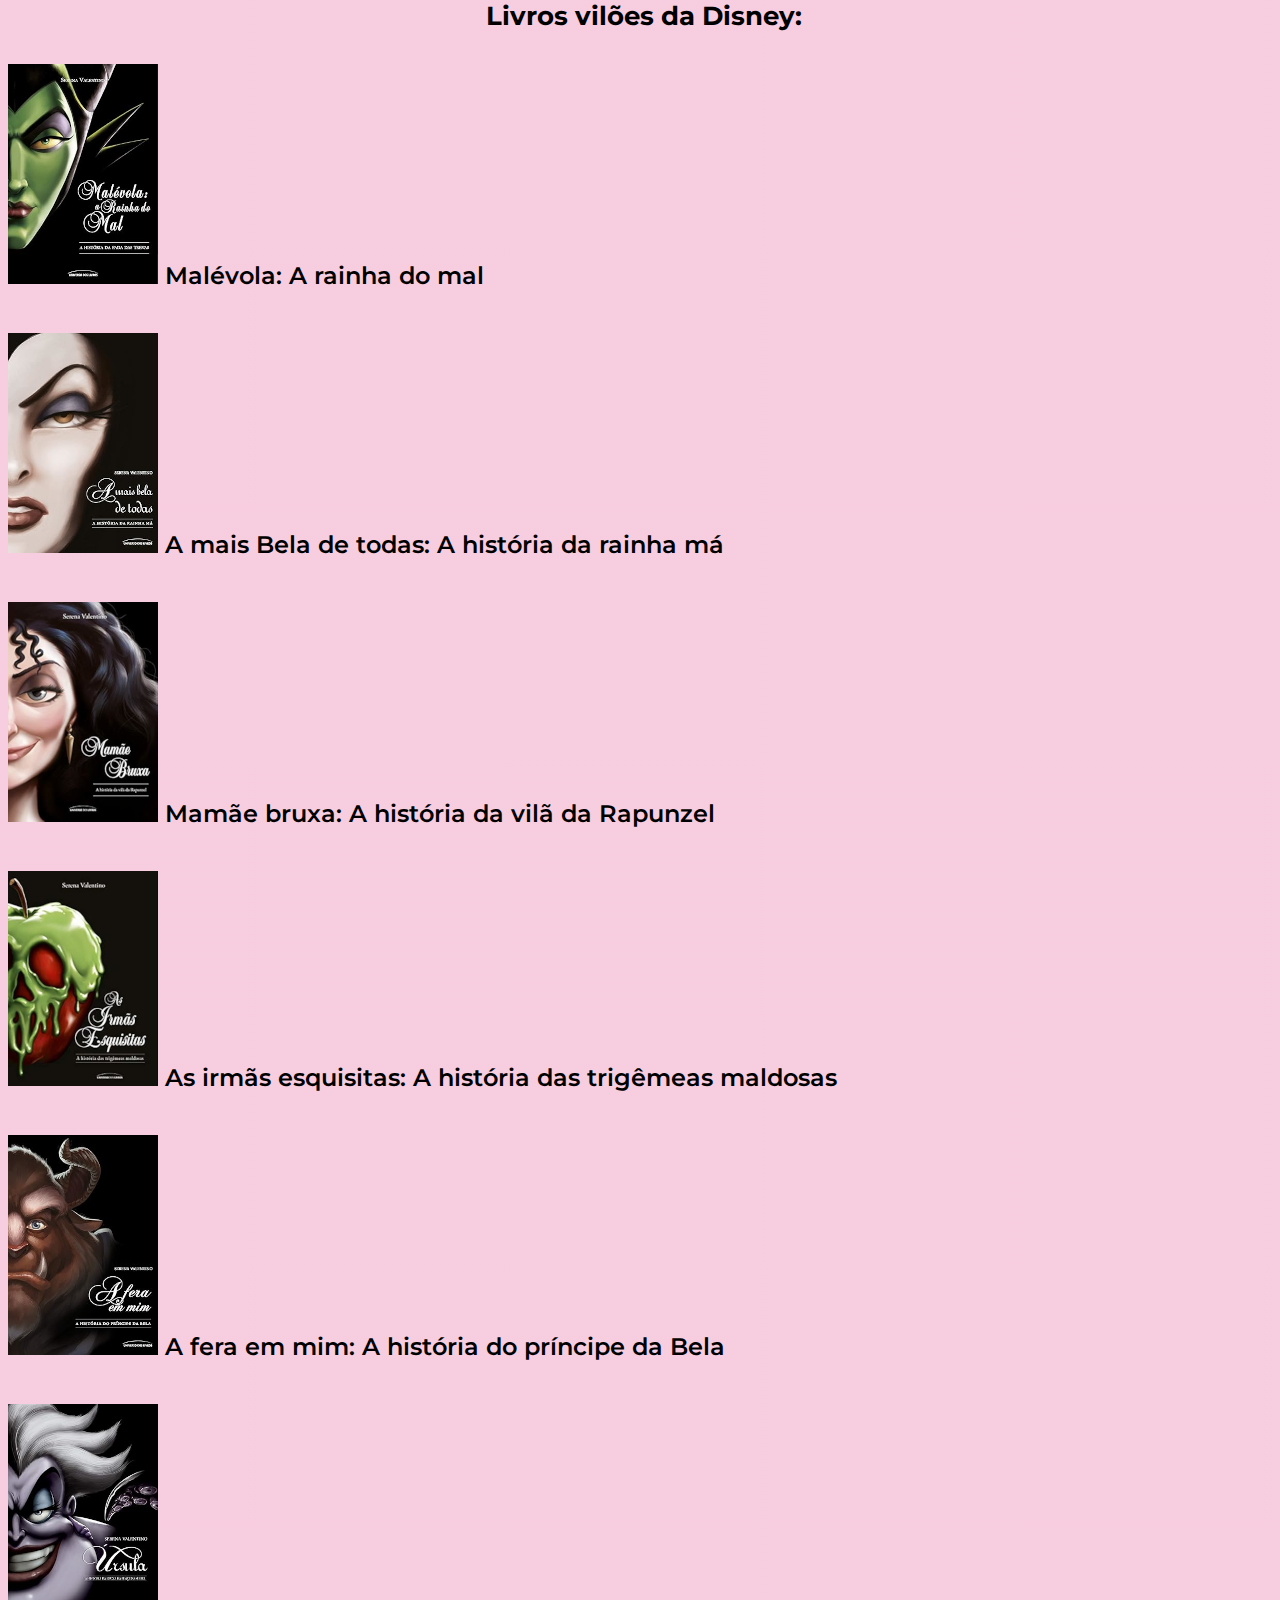
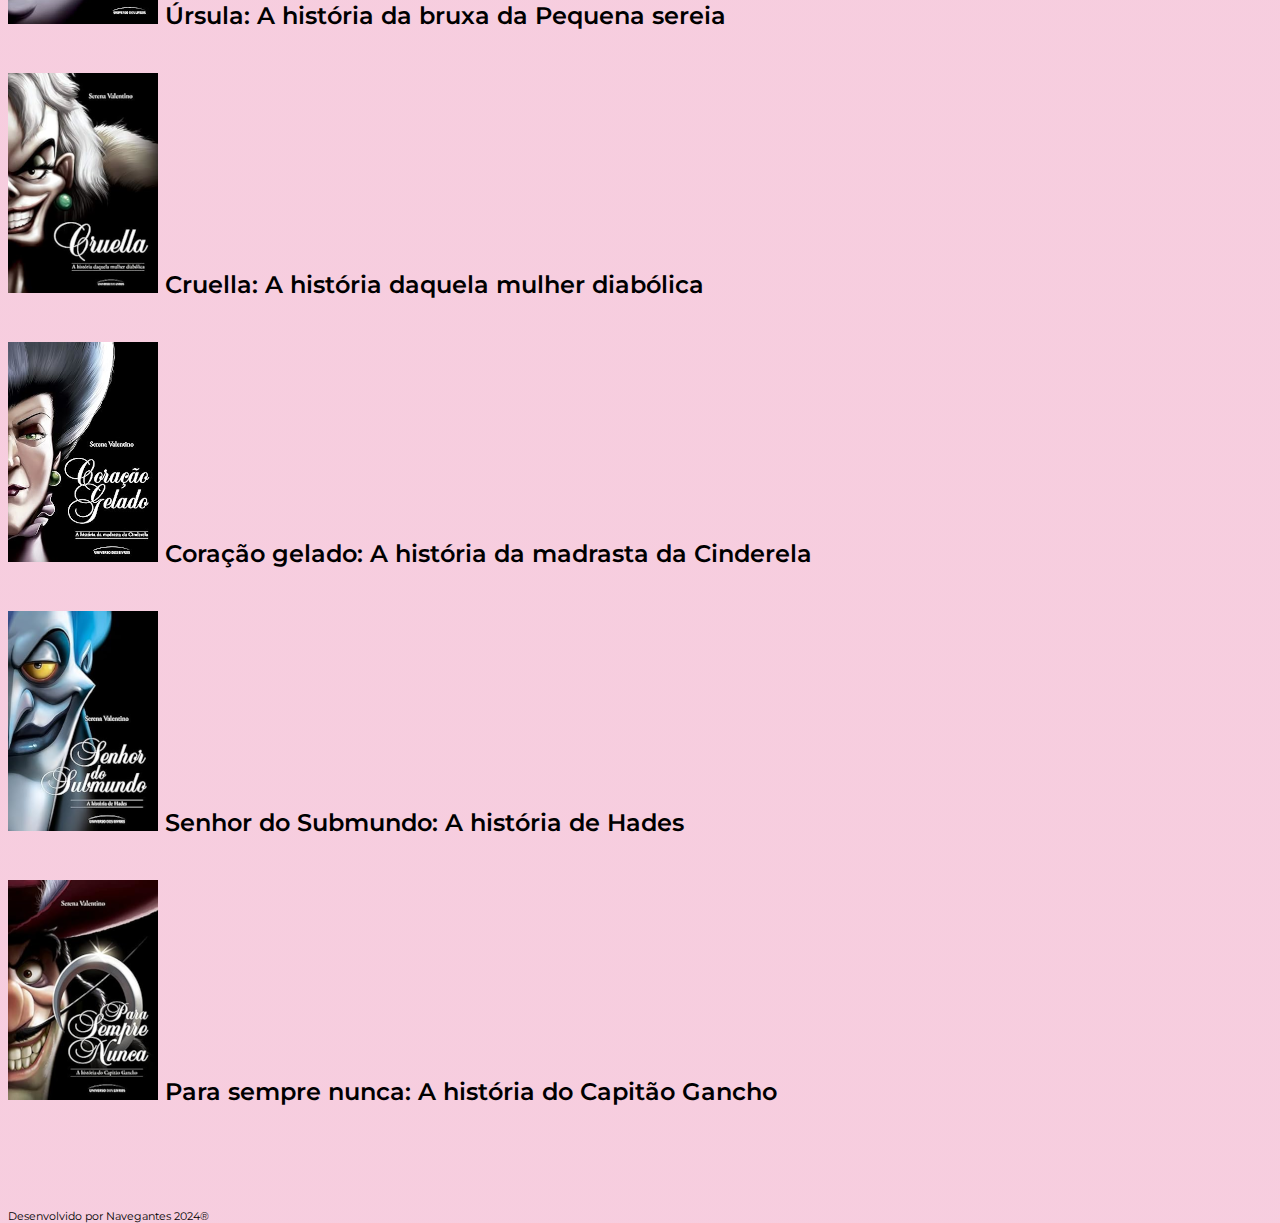
<file: page2.html>
<!DOCTYPE html>
<html lang="pt-br">
<head>
    <meta charset="UTF-8">
    <meta name="viewport" content="width=device-width, initial-scale=1.0">
    <link rel="stylesheet" href="styleindex.css">
    <title>Links</title>
</head>
<body>  
    <h1 class="titulo">
        Livros vilões da Disney:
    </h1>
    <h2 class="livros">
        <p>
            <a href="https://amzn.to/4eqhXC5" target="_blank" rel="external">     <img src="malevola150.png" alt="malevola"> Malévola: A rainha do mal</a>
        </p>
        <p>
            <a href="https://amzn.to/4dcQd2e" target="_blank" rel="external"> <img src="rainha má.png" alt="rainhama"> A mais Bela de todas: A história da rainha má</a>
        </p>
        <p>
            <a href="https://amzn.to/3XzwKD3" target="_blank" rel="external"> <img src="gothel.png" alt="gothel"> Mamãe bruxa: A história da vilã da Rapunzel </a>
        </p>
        <p>
            <a href="https://amzn.to/4dcR0Am" target="_blank" rel="external"> <img src="irmas.png" alt="irmas">  As irmãs esquisitas: A história das trigêmeas maldosas </a>
        </p>
        <p>
            <a href="https://amzn.to/4e9Xml5" target="_blank" rel="external"> <img src="fera.png" alt="fera">  A fera em mim: A história do príncipe da Bela </a>
        </p>
        <p>
            <a href="https://amzn.to/3B5Zk7q" target="_blank" rel="external"> <img src="ursula.png" alt="ursula"> Úrsula: A história da bruxa da Pequena sereia </a>
        </p>
        <p>
            <a href="https://amzn.to/3B94yPL" target="_blank" rel="external">  <img src="cruella.png" alt="cruella"> Cruella: A história daquela mulher diabólica </a>
        </p>
        <p>
            <a href="https://amzn.to/4guoHAb" target="_blank" rel="external">  <img src="tremaine.png" alt="tremaine"> Coração gelado: A história da madrasta da Cinderela </a>
        </p>
        <p>
            <a href="https://amzn.to/47Q3Gw1" target="_blank" rel="external">  <img src="hades.png" alt="hades"> Senhor do Submundo: A história de Hades</a>
        </p>
        <p>
            <a href="https://amzn.to/3XPj201" target="_blank" rel="external"> <img src="gancho.png" alt="gancho"> Para sempre nunca: A história do Capitão Gancho </a>
        </p>
    </h2>
</body>
<footer class="footer">
<p>
    <small>Desenvolvido por Navegantes 2024&reg;</small>
</p>
</footer>
</file>
<file: styleindex.css>
@import url('https://fonts.googleapis.com/css2?family=Krona+One&display=swap');
@import url('https://fonts.googleapis.com/css2?family=Krona+One&family=Montserrat:ital,wght@0,100..900;1,100..900&display=swap');

* {
    margin: 0;
    padding: 0;
}
body {
    margin-left: 8px;
    font-family: "Montserrat", sans-serif;
    font-weight: 400;
    font-size: small;
    background: linear-gradient(to top, rgba(245, 195, 216, 0.829), rgba(245, 195, 216, 0.829));
    background-size: cover;
}
.titulo {
    display: flex;
    justify-content: center;
}
.fotoperfil {
    display: flex;
    justify-content: center;
    margin: 8px;
}
.resumo {
    align-items: center;
    justify-content: space-between;
}
.links {
    margin-top: 10px;
    align-items: center;
    justify-content: space-between;
}
.nomecolecoes {
    text-decoration: none;
    margin: 8px;
    display: flex;
    justify-content: center;    
}
.nomecolecoes a {
    text-decoration: none;
    color: black;
}
.livros{
    margin-top: 10px;
    align-items: center;
    justify-content: space-between;
}
.livros img {
    display: inline-flexbox;
    align-items:center;
    justify-content: space-between;
}
.livros a {
    text-decoration: none;
    color: black;
}
.livros p {
    width: 70%;
    align-items: center;
    justify-content: space-between;
    border-radius: 20px;
    font-size: 24px;
    padding: 21.5px 0px;
    text-decoration: none;
    font-family: "Montserrat", sans-serif;
    font-optical-sizing: auto;
    font-weight: 600;
    font-style:normal;
}
.footer {
    margin-top: 80px;
    display: flex;
    align-items:end;
    justify-content:last baseline;
}
</file>
